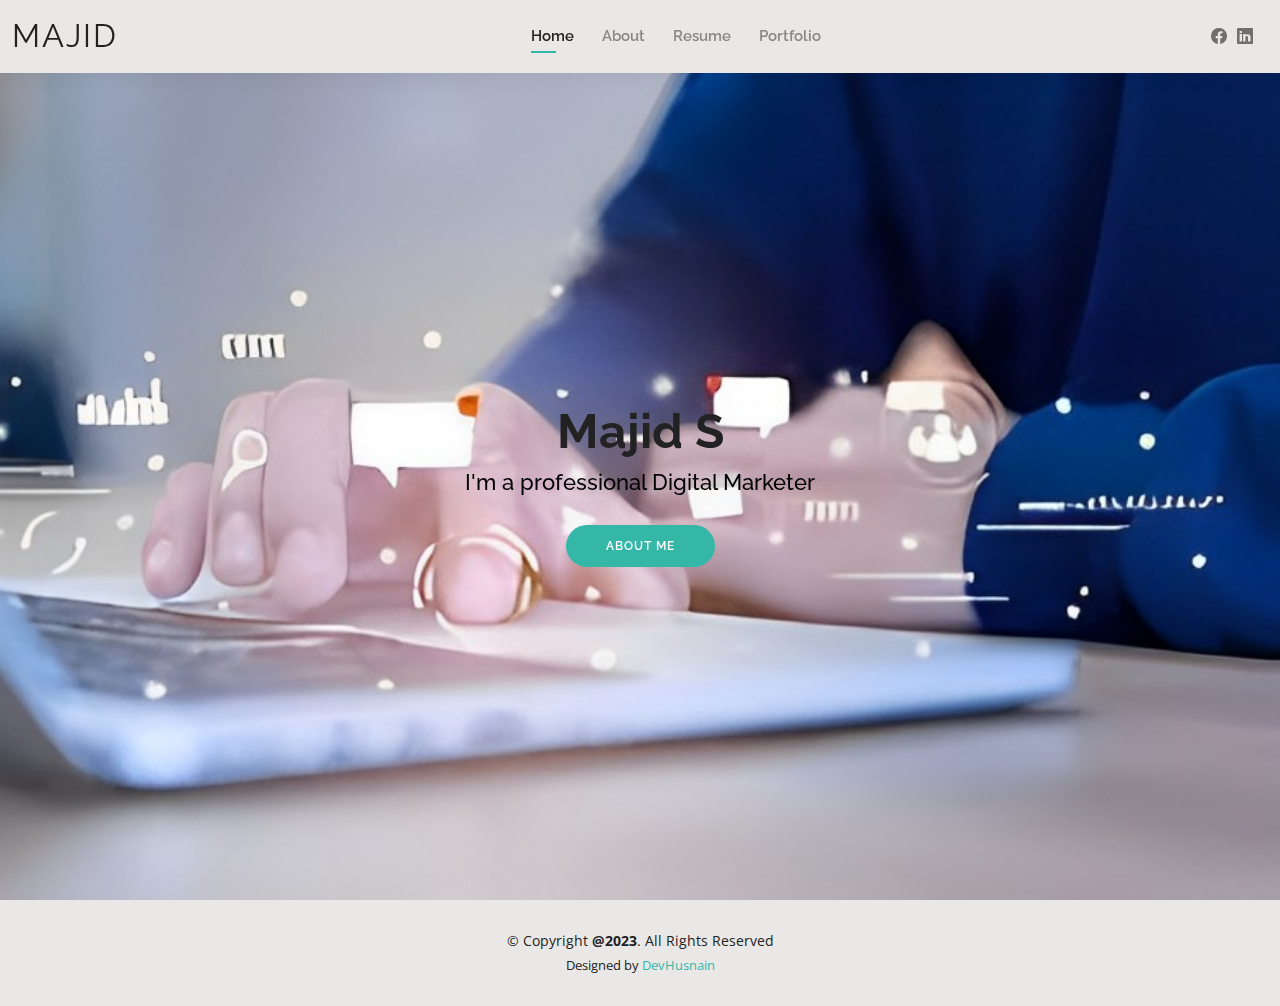
<file: index.html>
<!DOCTYPE html>
<html lang="en">

<head>
  <meta charset="utf-8">
  <meta content="width=device-width, initial-scale=1.0" name="viewport">

  <title>Majid S</title>
  <meta content="" name="description">
  <meta content="" name="keywords">

  <!-- Favicons -->
  <link href="img/m.png" rel="icon">
  <link href="img/apple-touch-icon.png" rel="apple-touch-icon">

  <!-- Google Fonts -->
  <link href="https://fonts.googleapis.com/css?family=Open+Sans:300,300i,400,400i,600,600i,700,700i|Raleway:300,300i,400,400i,500,500i,600,600i,700,700i|Poppins:300,300i,400,400i,500,500i,600,600i,700,700i" rel="stylesheet">

  <!-- Vendor CSS Files -->
  <link href="vendor/aos/aos.css" rel="stylesheet">
  <link href="vendor/bootstrap/css/bootstrap.min.css" rel="stylesheet">
  <link href="vendor/bootstrap-icons/bootstrap-icons.css" rel="stylesheet">
  <link href="vendor/boxicons/css/boxicons.min.css" rel="stylesheet">
  <link href="vendor/glightbox/css/glightbox.min.css" rel="stylesheet">
  <link href="vendor/swiper/swiper-bundle.min.css" rel="stylesheet">

  <!-- Template Main CSS File -->
  <link href="css/style.css" rel="stylesheet">

  <!-- =======================================================
  * Template Name: Kelly
  * Updated: Mar 10 2023 with Bootstrap v5.2.3
  * Template URL: https://bootstrapmade.com/kelly-free-bootstrap-cv-resume-html-template/
  * Author: BootstrapMade.com
  * License: https://bootstrapmade.com/license/
  ======================================================== -->
</head>

<body>

  <!-- ======= Header ======= -->
  <header id="header" class="fixed-top">
    <div class="container-fluid d-flex justify-content-between align-items-center">

      <h1 class="logo me-auto me-lg-0"><a href="index.html">MAJID</a></h1>
      <!-- Uncomment below if you prefer to use an image logo -->
      <!-- <a href="index.html" class="logo"><img src="img/logo.png" alt="" class="img-fluid"></a>-->

      <nav id="navbar" class="navbar order-last order-lg-0">
        <ul>
          <li><a class="active" href="index.html">Home</a></li>
          <li><a href="about.html">About</a></li>
          <li><a href="resume.html">Resume</a></li>
          <li><a href="portfolio.html">Portfolio</a></li>
        </ul>
        <i class="bi bi-list mobile-nav-toggle"></i>
      </nav><!-- .navbar -->

      <div class="header-social-links">
        <a href="https://web.facebook.com/majidali00786" class="facebook"><i class="bi bi-facebook"></i></a>
        <a href="https://www.linkedin.com/in/majid-shah-7383b520b/" class="linkedin"><i class="bi bi-linkedin"></i></i></a>
      </div>

    </div>

  </header><!-- End Header -->

  <!-- ======= Hero Section ======= -->
  <section id="hero" class="d-flex align-items-center">
    <div class="container d-flex flex-column align-items-center" data-aos="zoom-in" data-aos-delay="100">
      <h1>Majid S</h1>
      <h2 style="color: black;">I'm a professional Digital Marketer</h2>
      <a href="about.html" class="btn-about">About Me</a>
    </div>
  </section><!-- End Hero -->

  <!-- ======= Footer ======= -->
  <footer id="footer">
    <div class="container">
      <div class="copyright">
        &copy; Copyright <strong><span>@2023</span></strong>. All Rights Reserved
      </div>
      <div class="credits">
        <!-- All the links in the footer should remain intact. -->
        <!-- You can delete the links only if you purchased the pro version. -->
        <!-- Licensing information: https://bootstrapmade.com/license/ -->
        <!-- Purchase the pro version with working PHP/AJAX contact form: https://bootstrapmade.com/kelly-free-bootstrap-cv-resume-html-template/ -->
        Designed by <a href="https://coderhusnain.github.io/DevHusnain/">DevHusnain</a>
      </div>
    </div>
  </footer><!-- End  Footer -->

  <div id="preloader"></div>
  <a href="#" class="back-to-top d-flex align-items-center justify-content-center"><i class="bi bi-arrow-up-short"></i></a>

  <!-- Vendor JS Files -->
  <script src="vendor/purecounter/purecounter_vanilla.js"></script>
  <script src="vendor/aos/aos.js"></script>
  <script src="vendor/bootstrap/js/bootstrap.bundle.min.js"></script>
  <script src="vendor/glightbox/js/glightbox.min.js"></script>
  <script src="vendor/isotope-layout/isotope.pkgd.min.js"></script>
  <script src="vendor/swiper/swiper-bundle.min.js"></script>
  <script src="vendor/waypoints/noframework.waypoints.js"></script>
  <script src="vendor/php-email-form/validate.js"></script>

  <!-- Template Main JS File -->
  <script src="js/main.js"></script>

</body>

</html>
</file>
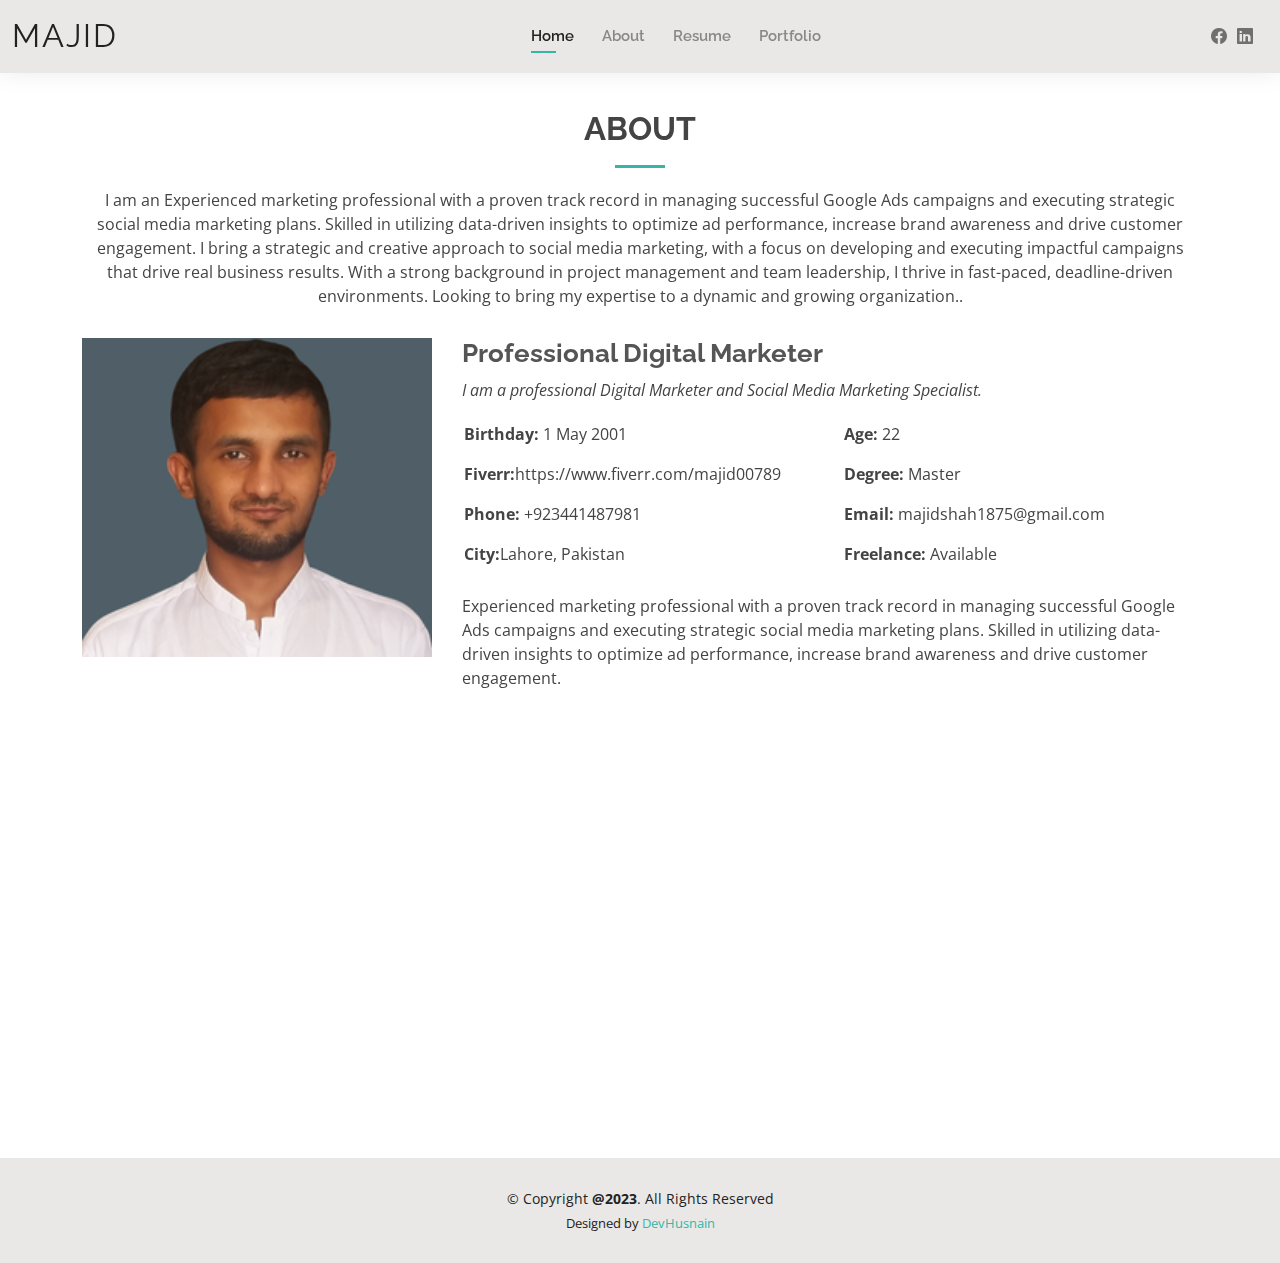
<file: about.html>
<!DOCTYPE html>
<html lang="en">

<head>
  <meta charset="utf-8">
  <meta content="width=device-width, initial-scale=1.0" name="viewport">

  <title>Majid S</title>
  <meta content="" name="description">
  <meta content="" name="keywords">

  <!-- Favicons -->
  <link href="img/m.png" rel="icon">
  <link href="img/apple-touch-icon.png" rel="apple-touch-icon">

  <!-- Google Fonts -->
  <link href="https://fonts.googleapis.com/css?family=Open+Sans:300,300i,400,400i,600,600i,700,700i|Raleway:300,300i,400,400i,500,500i,600,600i,700,700i|Poppins:300,300i,400,400i,500,500i,600,600i,700,700i" rel="stylesheet">

  <!-- Vendor CSS Files -->
  <link href="vendor/aos/aos.css" rel="stylesheet">
  <link href="vendor/bootstrap/css/bootstrap.min.css" rel="stylesheet">
  <link href="vendor/bootstrap-icons/bootstrap-icons.css" rel="stylesheet">
  <link href="vendor/boxicons/css/boxicons.min.css" rel="stylesheet">
  <link href="vendor/glightbox/css/glightbox.min.css" rel="stylesheet">
  <link href="vendor/swiper/swiper-bundle.min.css" rel="stylesheet">

  <!-- Template Main CSS File -->
  <link href="css/style.css" rel="stylesheet">

  <!-- =======================================================
  * Template Name: Kelly
  * Updated: Mar 10 2023 with Bootstrap v5.2.3
  * Template URL: https://bootstrapmade.com/kelly-free-bootstrap-cv-resume-html-template/
  * Author: BootstrapMade.com
  * License: https://bootstrapmade.com/license/
  ======================================================== -->
</head>

<body>

  <!-- ======= Header ======= -->
  <header id="header" class="fixed-top">
    <div class="container-fluid d-flex justify-content-between align-items-center">

      <h1 class="logo me-auto me-lg-0"><a href="index.html">MAJID</a></h1>
      <!-- Uncomment below if you prefer to use an image logo -->
      <!-- <a href="index.html" class="logo"><img src="img/logo.png" alt="" class="img-fluid"></a>-->

      <nav id="navbar" class="navbar order-last order-lg-0">
        <ul>
          <li><a class="active" href="index.html">Home</a></li>
          <li><a href="about.html">About</a></li>
          <li><a href="resume.html">Resume</a></li>
          <li><a href="portfolio.html">Portfolio</a></li>
        </ul>
        <i class="bi bi-list mobile-nav-toggle"></i>
      </nav><!-- .navbar -->

      <div class="header-social-links">
        <a href="https://web.facebook.com/majidali00786" class="facebook"><i class="bi bi-facebook"></i></a>
        <a href="https://www.linkedin.com/in/majid-shah-7383b520b/" class="linkedin"><i class="bi bi-linkedin"></i></i></a>
      </div>
    </div>

  </header><!-- End Header -->

  <main id="main">

    <!-- ======= About Section ======= -->
    <section id="about" class="about">
      <div class="container" data-aos="fade-up">

        <div class="section-title">
          <h2>About</h2>
          <p>I am an Experienced marketing professional with a proven track record in managing successful Google Ads campaigns and executing strategic social media marketing plans. Skilled in utilizing data-driven insights to optimize ad performance, increase brand awareness and drive customer engagement. I bring a strategic and creative approach to social media marketing, with a focus on developing and executing impactful campaigns that drive real business results. With a strong background in project management and team leadership, I thrive in fast-paced, deadline-driven environments. Looking to bring my expertise to a dynamic and growing organization..</p>
        </div>

        <div class="row">
          <div class="col-lg-4">
            <img src="img/ms.png" style="width: 350px;" class="img-fluid" alt="">
          </div>
          <div class="col-lg-8 pt-4 pt-lg-0 content">
            <h3>Professional Digital Marketer</h3>
            <p class="fst-italic">
              I am a professional Digital Marketer and Social Media Marketing Specialist.
            </p>
            <div class="row">
              <div class="col-lg-6">
                <ul>
                  <li><i class="bi bi-rounded-right"></i> <strong>Birthday:</strong> 1 May 2001</li>
                  <li><i class="bi bi-rounded-right"></i> <strong>Fiverr:</strong>https://www.fiverr.com/majid00789</li>
                  <li><i class="bi bi-rounded-right"></i> <strong>Phone:</strong> +923441487981</li>
                  <li><i class="bi bi-rounded-right"></i> <strong>City:</strong>Lahore, Pakistan</li>
                </ul>
              </div>
              <div class="col-lg-6">
                <ul>
                  <li><i class="bi bi-rounded-right"></i> <strong>Age:</strong> 22</li>
                  <li><i class="bi bi-rounded-right"></i> <strong>Degree:</strong> Master</li>
                  <li><i class="bi bi-rounded-right"></i> <strong>Email:</strong> majidshah1875@gmail.com</li>
                  <li><i class="bi bi-rounded-right"></i> <strong>Freelance:</strong> Available</li>
                </ul>
              </div>
            </div>
            <p>
              Experienced marketing professional with a proven track record in managing successful Google Ads campaigns and executing strategic social media marketing plans. Skilled in utilizing data-driven insights to optimize ad performance, increase brand awareness and drive customer engagement.
            </p>
          </div>
        </div>

      </div>
    </section><!-- End About Section -->

    <!-- ======= Skills Section ======= -->
    <section id="skills" class="skills">
      <div class="container" data-aos="fade-up">

        <div class="section-title">
          <h2>Skills</h2>
          
        </div>

        <div class="row skills-content">

          <div class="col-lg-6">

            <div class="progress">
              <span class="skill" style="font-size: x-large;font-style: italic;">&#8594 Digital Advertising </span>
              
            </div>
            
            <div class="progress">
              <span class="skill" style="font-size: x-large;font-style: italic;">&#8594 Digital Marketing </span>
              
            </div>
            <div class="progress">
              <span class="skill" style="font-size: x-large;font-style: italic;">&#8594 Search Engine Marketing
              </span>
              
            </div>


            

            

          </div>

          <div class="col-lg-6">
            <div class="progress">
              <span class="skill" style="font-size: x-large;font-style: italic;">&#8594 Social Media
              </span>
              
            </div>
            <div class="progress">
              <span class="skill" style="font-size: x-large;font-style: italic;">&#8594 Google Adwords Professional  </span>
              
            </div>
            <div class="progress">
              <span class="skill" style="font-size: x-large;font-style: italic;">&#8594 Google Ads </span>
              
            </div>

            

            

           

          </div>

        </div>

      </div>
    </section><!-- End Skills Section -->

    

   
  </main><!-- End #main -->

  <!-- ======= Footer ======= -->
  <footer id="footer">
    <div class="container">
      <div class="copyright">
        &copy; Copyright <strong><span>@2023</span></strong>. All Rights Reserved
      </div>
      <div class="credits">
        <!-- All the links in the footer should remain intact. -->
        <!-- You can delete the links only if you purchased the pro version. -->
        <!-- Licensing information: https://bootstrapmade.com/license/ -->
        <!-- Purchase the pro version with working PHP/AJAX contact form: https://bootstrapmade.com/kelly-free-bootstrap-cv-resume-html-template/ -->
        Designed by <a href="https://coderhusnain.github.io/DevHusnain/">DevHusnain</a>
      </div>
    </div>
  </footer><!-- End  Footer -->

  <div id="preloader"></div>
  <a href="#" class="back-to-top d-flex align-items-center justify-content-center"><i class="bi bi-arrow-up-short"></i></a>

  <!-- Vendor JS Files -->
  <script src="vendor/purecounter/purecounter_vanilla.js"></script>
  <script src="vendor/aos/aos.js"></script>
  <script src="vendor/bootstrap/js/bootstrap.bundle.min.js"></script>
  <script src="vendor/glightbox/js/glightbox.min.js"></script>
  <script src="vendor/isotope-layout/isotope.pkgd.min.js"></script>
  <script src="vendor/swiper/swiper-bundle.min.js"></script>
  <script src="vendor/waypoints/noframework.waypoints.js"></script>
  <script src="vendor/php-email-form/validate.js"></script>

  <!-- Template Main JS File -->
  <script src="js/main.js"></script>

</body>

</html>
</file>
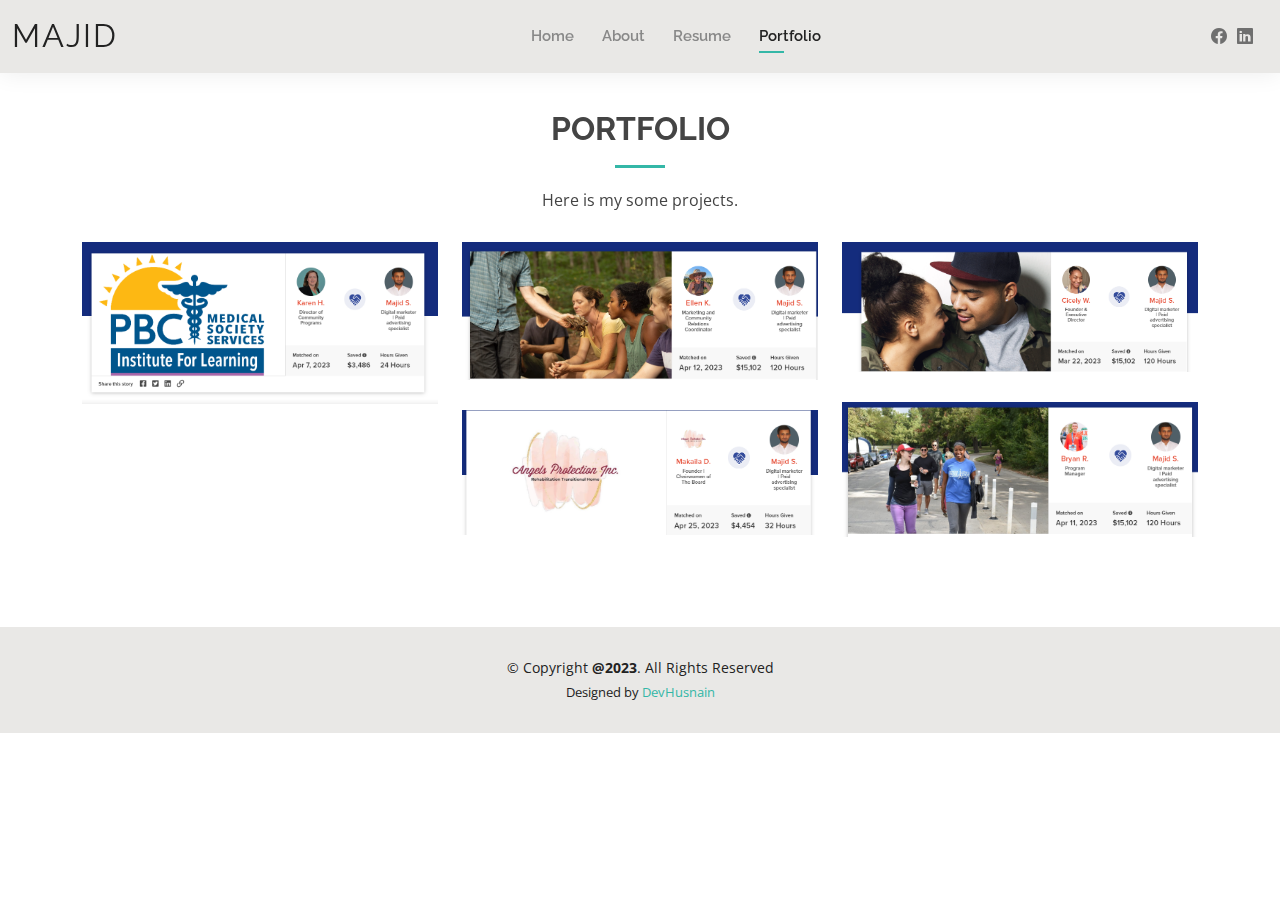
<file: portfolio.html>
<!DOCTYPE html>
<html lang="en">

<head>
  <meta charset="utf-8">
  <meta content="width=device-width, initial-scale=1.0" name="viewport">

  <title>Majid S</title>
  <meta content="" name="description">
  <meta content="" name="keywords">

  <!-- Favicons -->
  <link href="img/m.png" rel="icon">
  <link href="img/apple-touch-icon.png" rel="apple-touch-icon">

  <!-- Google Fonts -->
  <link href="https://fonts.googleapis.com/css?family=Open+Sans:300,300i,400,400i,600,600i,700,700i|Raleway:300,300i,400,400i,500,500i,600,600i,700,700i|Poppins:300,300i,400,400i,500,500i,600,600i,700,700i" rel="stylesheet">

  <!-- Vendor CSS Files -->
  <link href="vendor/aos/aos.css" rel="stylesheet">
  <link href="vendor/bootstrap/css/bootstrap.min.css" rel="stylesheet">
  <link href="vendor/bootstrap-icons/bootstrap-icons.css" rel="stylesheet">
  <link href="vendor/boxicons/css/boxicons.min.css" rel="stylesheet">
  <link href="vendor/glightbox/css/glightbox.min.css" rel="stylesheet">
  <link href="vendor/swiper/swiper-bundle.min.css" rel="stylesheet">

  <!-- Template Main CSS File -->
  <link href="css/style.css" rel="stylesheet">

  <!-- =======================================================
  * Template Name: Kelly
  * Updated: Mar 10 2023 with Bootstrap v5.2.3
  * Template URL: https://bootstrapmade.com/kelly-free-bootstrap-cv-resume-html-template/
  * Author: BootstrapMade.com
  * License: https://bootstrapmade.com/license/
  ======================================================== -->
</head>

<body>

  <!-- ======= Header ======= -->
  <header id="header" class="fixed-top">
    <div class="container-fluid d-flex justify-content-between align-items-center">

      <h1 class="logo me-auto me-lg-0"><a href="index.html">MAJID</a></h1>
      <!-- Uncomment below if you prefer to use an image logo -->
      <!-- <a href="index.html" class="logo"><img src="img/logo.png" alt="" class="img-fluid"></a>-->

      <nav id="navbar" class="navbar order-last order-lg-0">
        <ul>
          <li><a href="index.html">Home</a></li>
          <li><a href="about.html">About</a></li>
          <li><a href="resume.html">Resume</a></li>
          <li><a class="active" href="portfolio.html">Portfolio</a></li>
        </ul>
        <i class="bi bi-list mobile-nav-toggle"></i>
      </nav><!-- .navbar -->

      <div class="header-social-links">
        <a href="https://web.facebook.com/majidali00786" class="facebook"><i class="bi bi-facebook"></i></a>
        <a href="https://www.linkedin.com/in/majid-shah-7383b520b/" class="linkedin"><i class="bi bi-linkedin"></i></i></a>
      </div>
    </div>

  </header><!-- End Header -->

  <main id="main">

    <!-- ======= Portfolio Section ======= -->
    <section id="portfolio" class="portfolio">
      <div class="container" data-aos="fade-up">

        <div class="section-title">
          <h2>Portfolio</h2>
          <p>Here is my some projects.</p>
        </div>

        

        <div class="row portfolio-container" data-aos="fade-up" data-aos-delay="200">

          <div class="col-lg-4 col-md-6 portfolio-item filter-app">
            <div class="portfolio-wrap">
              <img src="img/portfolio/ms1.png" class="img-fluid" alt="">
              <div class="portfolio-info">
                
                <div class="portfolio-links">
                  <a href="img/portfolio/ms1.png" data-gallery="portfolioGallery" class="portfolio-lightbox" title="App 1"><i class="bx bx-plus"></i></a>
                 
                </div>
              </div>
            </div>
          </div>

          <div class="col-lg-4 col-md-6 portfolio-item filter-web">
            <div class="portfolio-wrap">
              <img src="img/portfolio/ms2.png" class="img-fluid" alt="">
              <div class="portfolio-info">
               
                <div class="portfolio-links">
                  <a href="img/portfolio/ms2.png" data-gallery="portfolioGallery" class="portfolio-lightbox" title="Web 3"><i class="bx bx-plus"></i></a>
                  
                </div>
              </div>
            </div>
          </div>

          <div class="col-lg-4 col-md-6 portfolio-item filter-app">
            <div class="portfolio-wrap">
              <img src="img/portfolio/ms3.png" class="img-fluid" alt="">
              <div class="portfolio-info">
                
                <div class="portfolio-links">
                  <a href="img/portfolio/ms3.png" data-gallery="portfolioGallery" class="portfolio-lightbox" title="App 2"><i class="bx bx-plus"></i></a>
                 
                </div>
              </div>
            </div>
          </div>

          <div class="col-lg-4 col-md-6 portfolio-item filter-card">
            <div class="portfolio-wrap">
              <img src="img/portfolio/ms4.png" class="img-fluid" alt="">
              <div class="portfolio-info">
               
                <div class="portfolio-links">
                  <a href="img/portfolio/ms4.png" data-gallery="portfolioGallery" class="portfolio-lightbox" title="Card 2"><i class="bx bx-plus"></i></a>
                  
                </div>
              </div>
            </div>
          </div>

          <div class="col-lg-4 col-md-6 portfolio-item filter-web">
            <div class="portfolio-wrap">
              <img src="img/portfolio/ms5.png" class="img-fluid" alt="">
              <div class="portfolio-info">
               
                <div class="portfolio-links">
                  <a href="img/portfolio/ms5.png" data-gallery="portfolioGallery" class="portfolio-lightbox" title="Web 2"><i class="bx bx-plus"></i></a>
                  
                </div>
              </div>
            </div>
          </div>

          

          
         

          
        </div>

      </div>
    </section><!-- End Portfolio Section -->

  </main><!-- End #main -->

  <!-- ======= Footer ======= -->
  <footer id="footer">
    <div class="container">
      <div class="copyright">
        &copy; Copyright <strong><span>@2023</span></strong>. All Rights Reserved
      </div>
      <div class="credits">
        <!-- All the links in the footer should remain intact. -->
        <!-- You can delete the links only if you purchased the pro version. -->
        <!-- Licensing information: https://bootstrapmade.com/license/ -->
        <!-- Purchase the pro version with working PHP/AJAX contact form: https://bootstrapmade.com/kelly-free-bootstrap-cv-resume-html-template/ -->
        Designed by <a href="https://coderhusnain.github.io/DevHusnain/">DevHusnain</a>
      </div>
    </div>
  </footer><!-- End  Footer -->

  <div id="preloader"></div>
  <a href="#" class="back-to-top d-flex align-items-center justify-content-center"><i class="bi bi-arrow-up-short"></i></a>

  <!-- Vendor JS Files -->
  <script src="vendor/purecounter/purecounter_vanilla.js"></script>
  <script src="vendor/aos/aos.js"></script>
  <script src="vendor/bootstrap/js/bootstrap.bundle.min.js"></script>
  <script src="vendor/glightbox/js/glightbox.min.js"></script>
  <script src="vendor/isotope-layout/isotope.pkgd.min.js"></script>
  <script src="vendor/swiper/swiper-bundle.min.js"></script>
  <script src="vendor/waypoints/noframework.waypoints.js"></script>
  <script src="vendor/php-email-form/validate.js"></script>

  <!-- Template Main JS File -->
  <script src="js/main.js"></script>

</body>

</html>
</file>
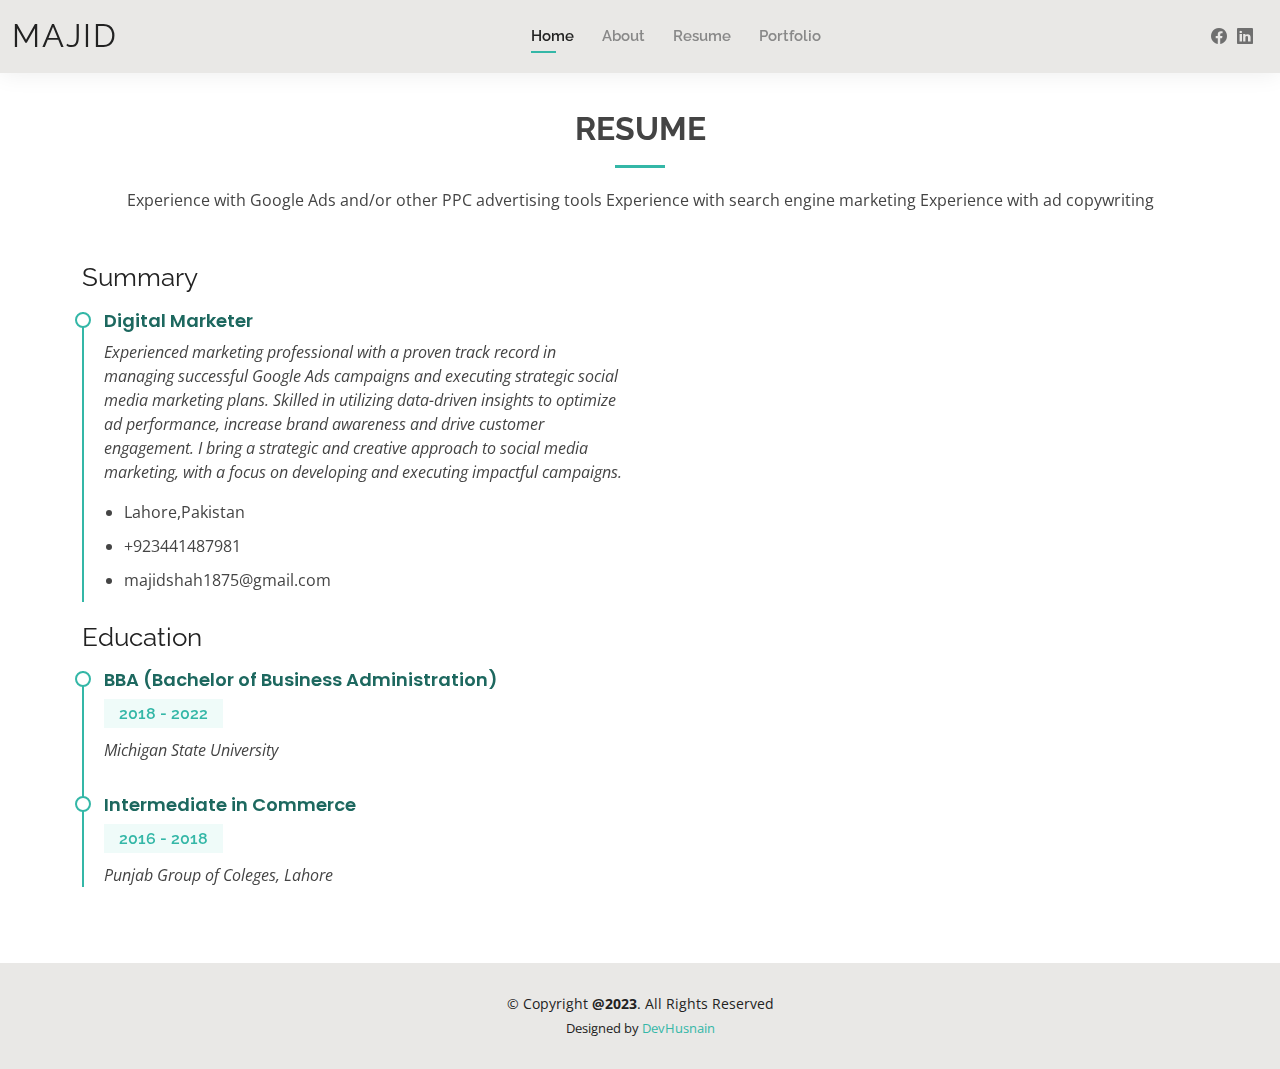
<file: resume.html>
<!DOCTYPE html>
<html lang="en">

<head>
  <meta charset="utf-8">
  <meta content="width=device-width, initial-scale=1.0" name="viewport">

  <title>Majid S</title>
  <meta content="" name="description">
  <meta content="" name="keywords">

  <!-- Favicons -->
  <link href="img/m.png" rel="icon">
  <link href="img/apple-touch-icon.png" rel="apple-touch-icon">

  <!-- Google Fonts -->
  <link href="https://fonts.googleapis.com/css?family=Open+Sans:300,300i,400,400i,600,600i,700,700i|Raleway:300,300i,400,400i,500,500i,600,600i,700,700i|Poppins:300,300i,400,400i,500,500i,600,600i,700,700i" rel="stylesheet">

  <!-- Vendor CSS Files -->
  <link href="vendor/aos/aos.css" rel="stylesheet">
  <link href="vendor/bootstrap/css/bootstrap.min.css" rel="stylesheet">
  <link href="vendor/bootstrap-icons/bootstrap-icons.css" rel="stylesheet">
  <link href="vendor/boxicons/css/boxicons.min.css" rel="stylesheet">
  <link href="vendor/glightbox/css/glightbox.min.css" rel="stylesheet">
  <link href="vendor/swiper/swiper-bundle.min.css" rel="stylesheet">

  <!-- Template Main CSS File -->
  <link href="css/style.css" rel="stylesheet">

  <!-- =======================================================
  * Template Name: Kelly
  * Updated: Mar 10 2023 with Bootstrap v5.2.3
  * Template URL: https://bootstrapmade.com/kelly-free-bootstrap-cv-resume-html-template/
  * Author: BootstrapMade.com
  * License: https://bootstrapmade.com/license/
  ======================================================== -->
</head>

<body>

  <!-- ======= Header ======= -->
  <header id="header" class="fixed-top">
    <div class="container-fluid d-flex justify-content-between align-items-center">

      <h1 class="logo me-auto me-lg-0"><a href="index.html">MAJID</a></h1>
      <!-- Uncomment below if you prefer to use an image logo -->
      <!-- <a href="index.html" class="logo"><img src="img/logo.png" alt="" class="img-fluid"></a>-->

      <nav id="navbar" class="navbar order-last order-lg-0">
        <ul>
          <li><a class="active" href="index.html">Home</a></li>
          <li><a href="about.html">About</a></li>
          <li><a href="resume.html">Resume</a></li>
          <li><a href="portfolio.html">Portfolio</a></li>
        </ul>
        <i class="bi bi-list mobile-nav-toggle"></i>
      </nav><!-- .navbar -->

      <div class="header-social-links">
        <a href="https://web.facebook.com/majidali00786" class="facebook"><i class="bi bi-facebook"></i></a>
        <a href="https://www.linkedin.com/in/majid-shah-7383b520b/" class="linkedin"><i class="bi bi-linkedin"></i></i></a>
      </div>

    </div>

  </header><!-- End Header -->

  <main id="main">

    <!-- ======= Resume Section ======= -->
    <section id="resume" class="resume">
      <div class="container" data-aos="fade-up">

        <div class="section-title">
          <h2>Resume</h2>
          <p>Experience with Google Ads and/or other PPC advertising tools
Experience with search engine marketing
Experience with ad copywriting</p>
        </div>

        <div class="row">
          <div class="col-lg-6">
            <h3 class="resume-title">Summary</h3>
            <div class="resume-item pb-0">
              <h4>Digital Marketer</h4>
              <p><em>Experienced marketing professional with a proven track record in managing successful Google Ads campaigns and executing strategic social media marketing plans. Skilled in utilizing data-driven insights to optimize ad performance, increase brand awareness and drive customer engagement. I bring a strategic and creative approach to social media marketing, with a focus on developing and executing impactful campaigns.</em></p>
              <p>
              <ul>
                <li>Lahore,Pakistan</li>
                <li>+923441487981</li>
                <li>
                  majidshah1875@gmail.com</li>
              </ul>
              </p>
            </div>

            <h3 class="resume-title">Education</h3>
            <div class="resume-item">
              <h4>BBA (Bachelor of Business Administration)</h4>
              <h5>2018 - 2022</h5>
              <p><em>Michigan State University</em></p>
              
            </div>
            <div class="resume-item">
              <h4>Intermediate in Commerce</h4>
              <h5>2016 - 2018</h5>
              <p><em>Punjab Group of Coleges, Lahore</em></p>
              
            </div>
          </div>
        </div>

      </div>
    </section><!-- End Resume Section -->

  </main><!-- End #main -->

  <!-- ======= Footer ======= -->
  <footer id="footer">
    <div class="container">
      <div class="copyright">
        &copy; Copyright <strong><span>@2023</span></strong>. All Rights Reserved
      </div>
      <div class="credits">
        <!-- All the links in the footer should remain intact. -->
        <!-- You can delete the links only if you purchased the pro version. -->
        <!-- Licensing information: https://bootstrapmade.com/license/ -->
        <!-- Purchase the pro version with working PHP/AJAX contact form: https://bootstrapmade.com/kelly-free-bootstrap-cv-resume-html-template/ -->
        Designed by <a href="https://coderhusnain.github.io/DevHusnain/">DevHusnain</a>
      </div>
    </div>
  </footer><!-- End  Footer -->

  <div id="preloader"></div>
  <a href="#" class="back-to-top d-flex align-items-center justify-content-center"><i class="bi bi-arrow-up-short"></i></a>

  <!-- Vendor JS Files -->
  <script src="vendor/purecounter/purecounter_vanilla.js"></script>
  <script src="vendor/aos/aos.js"></script>
  <script src="vendor/bootstrap/js/bootstrap.bundle.min.js"></script>
  <script src="vendor/glightbox/js/glightbox.min.js"></script>
  <script src="vendor/isotope-layout/isotope.pkgd.min.js"></script>
  <script src="vendor/swiper/swiper-bundle.min.js"></script>
  <script src="vendor/waypoints/noframework.waypoints.js"></script>
  <script src="vendor/php-email-form/validate.js"></script>

  <!-- Template Main JS File -->
  <script src="js/main.js"></script>

</body>

</html>
</file>
<file: css/style.css>
/**
* Template Name: Kelly
* Updated: Mar 10 2023 with Bootstrap v5.2.3
* Template URL: https://bootstrapmade.com/kelly-free-bootstrap-cv-resume-html-template/
* Author: BootstrapMade.com
* License: https://bootstrapmade.com/license/
*/

/*--------------------------------------------------------------
# General
--------------------------------------------------------------*/
body {
  font-family: "Open Sans", sans-serif;
  color: #444444;
}

a {
  color: #34b7a7;
  text-decoration: none;
}

a:hover {
  color: #51cdbe;
  text-decoration: none;
}

h1,
h2,
h3,
h4,
h5,
h6 {
  font-family: "Raleway", sans-serif;
}

#main {
  margin-top: 50px;
}

@media (max-width: 992px) {
  #main {
    margin-top: 30px;
  }
}

/*--------------------------------------------------------------
# Preloader
--------------------------------------------------------------*/
#preloader {
  position: fixed;
  top: 0;
  left: 0;
  right: 0;
  bottom: 0;
  z-index: 9999;
  overflow: hidden;
  background: #fff;
}

#preloader:before {
  content: "";
  position: fixed;
  top: calc(50% - 30px);
  left: calc(50% - 30px);
  border: 6px solid #34b7a7;
  border-top-color: #dcf5f2;
  border-radius: 50%;
  width: 60px;
  height: 60px;
  animation: animate-preloader 1s linear infinite;
}

@keyframes animate-preloader {
  0% {
    transform: rotate(0deg);
  }

  100% {
    transform: rotate(360deg);
  }
}

/*--------------------------------------------------------------
# Back to top button
--------------------------------------------------------------*/
.back-to-top {
  position: fixed;
  visibility: hidden;
  opacity: 0;
  right: 15px;
  bottom: 15px;
  z-index: 996;
  background: #34b7a7;
  width: 40px;
  height: 40px;
  border-radius: 50px;
  transition: all 0.4s;
}

.back-to-top i {
  font-size: 24px;
  color: #fff;
  line-height: 0;
}

.back-to-top:hover {
  background: #49cbbb;
  color: #fff;
}

.back-to-top.active {
  visibility: visible;
  opacity: 1;
}

/*--------------------------------------------------------------
# Header
--------------------------------------------------------------*/
#header {
  background: #e9e8e6;
  box-shadow: 0px 0px 25px 0 rgba(0, 0, 0, 0.08);
  z-index: 997;
  padding: 15px 0;
}

#header .logo {
  font-size: 32px;
  margin: 0;
  padding: 0;
  line-height: 1;
  font-weight: 400;
  letter-spacing: 2px;
  text-transform: uppercase;
}

#header .logo a {
  color: #222222;
}

#header .logo img {
  max-height: 40px;
}

@media (max-width: 992px) {
  #header .logo {
    font-size: 28px;
  }
}

/*--------------------------------------------------------------
# Header Social Links
--------------------------------------------------------------*/
.header-social-links {
  padding-right: 15px;
}

.header-social-links a {
  color: #6f6f6f;
  padding-left: 6px;
  display: inline-block;
  line-height: 0px;
  transition: 0.3s;
  font-size: 16px;
}

.header-social-links a:hover {
  color: #34b7a7;
}

/*--------------------------------------------------------------
# Navigation Menu
--------------------------------------------------------------*/
/**
* Desktop Navigation 
*/
.navbar {
  padding: 0;
}

.navbar ul {
  margin: 0;
  padding: 0;
  display: flex;
  list-style: none;
  align-items: center;
}

.navbar li {
  position: relative;
  padding: 10px 0 10px 28px;
}

.navbar a,
.navbar a:focus {
  display: flex;
  align-items: center;
  justify-content: space-between;
  font-family: "Raleway", sans-serif;
  font-size: 15px;
  font-weight: 600;
  color: #888888;
  white-space: nowrap;
  transition: 0.3s;
  position: relative;
}

.navbar a i,
.navbar a:focus i {
  font-size: 12px;
  line-height: 0;
  margin-left: 5px;
}

.navbar>ul>li>a:before {
  content: "";
  position: absolute;
  width: 0;
  height: 2px;
  bottom: -5px;
  left: 0;
  background-color: #34b7a7;
  visibility: hidden;
  width: 0px;
  transition: all 0.3s ease-in-out 0s;
}

.navbar a:hover:before,
.navbar li:hover>a:before,
.navbar .active:before {
  visibility: visible;
  width: 25px;
}

.navbar a:hover,
.navbar .active,
.navbar .active:focus,
.navbar li:hover>a {
  color: #222222;
}

.navbar .dropdown ul {
  display: block;
  position: absolute;
  left: 14px;
  top: calc(100% + 30px);
  margin: 0;
  padding: 10px 0;
  z-index: 99;
  opacity: 0;
  visibility: hidden;
  background: #fff;
  box-shadow: 0px 0px 30px rgba(127, 137, 161, 0.25);
  transition: 0.3s;
  border-radius: 4px;
}

.navbar .dropdown ul li {
  min-width: 200px;
  padding: 0;
}

.navbar .dropdown ul a {
  padding: 10px 20px;
  font-size: 15px;
  text-transform: none;
  font-weight: 600;
}

.navbar .dropdown ul a i {
  font-size: 12px;
}

.navbar .dropdown ul a:hover,
.navbar .dropdown ul .active:hover,
.navbar .dropdown ul li:hover>a {
  color: #34b7a7;
}

.navbar .dropdown:hover>ul {
  opacity: 1;
  top: 100%;
  visibility: visible;
}

.navbar .dropdown .dropdown ul {
  top: 0;
  left: calc(100% - 30px);
  visibility: hidden;
}

.navbar .dropdown .dropdown:hover>ul {
  opacity: 1;
  top: 0;
  left: 100%;
  visibility: visible;
}

@media (max-width: 1366px) {
  .navbar .dropdown .dropdown ul {
    left: -90%;
  }

  .navbar .dropdown .dropdown:hover>ul {
    left: -100%;
  }
}

/**
* Mobile Navigation 
*/
.mobile-nav-toggle {
  color: #222222;
  font-size: 28px;
  cursor: pointer;
  display: none;
  line-height: 0;
  transition: 0.5s;
}

.mobile-nav-toggle.bi-x {
  color: #fff;
}

@media (max-width: 991px) {
  .mobile-nav-toggle {
    display: block;
  }

  .navbar ul {
    display: none;
  }
}

.navbar-mobile {
  position: fixed;
  overflow: hidden;
  top: 0;
  right: 0;
  left: 0;
  bottom: 0;
  background: rgba(9, 9, 9, 0.9);
  transition: 0.3s;
  z-index: 999;
}

.navbar-mobile .mobile-nav-toggle {
  position: absolute;
  top: 15px;
  right: 15px;
}

.navbar-mobile ul {
  display: block;
  position: absolute;
  top: 55px;
  right: 15px;
  bottom: 15px;
  left: 15px;
  padding: 10px 0;
  border-radius: 10px;
  background-color: #fff;
  overflow-y: auto;
  transition: 0.3s;
}

.navbar-mobile a,
.navbar-mobile a:focus {
  font-size: 15px;
  padding-right: 15px;
  color: #222222;
}

.navbar-mobile a:hover,
.navbar-mobile .active,
.navbar-mobile li:hover>a {
  color: #34b7a7;
}

.navbar-mobile .getstarted,
.navbar-mobile .getstarted:focus {
  margin: 15px;
}

.navbar-mobile .dropdown ul {
  position: static;
  display: none;
  margin: 10px 20px;
  padding: 10px 0;
  z-index: 99;
  opacity: 1;
  visibility: visible;
  background: #fff;
  box-shadow: 0px 0px 30px rgba(127, 137, 161, 0.25);
}

.navbar-mobile .dropdown ul li {
  min-width: 200px;
}

.navbar-mobile .dropdown ul a {
  padding: 10px 20px;
}

.navbar-mobile .dropdown ul a i {
  font-size: 12px;
}

.navbar-mobile .dropdown ul a:hover,
.navbar-mobile .dropdown ul .active:hover,
.navbar-mobile .dropdown ul li:hover>a {
  color: #34b7a7;
}

.navbar-mobile .dropdown>.dropdown-active {
  display: block;
}

/*--------------------------------------------------------------
# Hero Section
--------------------------------------------------------------*/
#hero {
  width: 100%;
  height: 100vh;
  background: url("../img/ms.jpg") top right;
  background-size: cover;
}

#hero .container {
  padding-top: 70px;
  position: relative;
}

@media (max-width: 992px) {
  #hero .container {
    padding-top: 58px;
  }
}

#hero h1 {
  margin: 0;
  font-size: 48px;
  font-weight: 700;
  line-height: 56px;
  color: #222222;
}

#hero h2 {
  color: #6f6f6f;
  margin: 10px 0 0 0;
  font-size: 22px;
}

#hero .btn-about {
  font-family: "Raleway", sans-serif;
  text-transform: uppercase;
  font-weight: 600;
  font-size: 12px;
  letter-spacing: 1px;
  display: inline-block;
  padding: 12px 40px;
  border-radius: 50px;
  transition: 0.5s;
  margin-top: 30px;
  color: #fff;
  background: #34b7a7;
}

#hero .btn-about:hover {
  background: #3dc8b7;
}

@media (min-width: 1024px) {
  #hero {
    background-attachment: fixed;
  }
}

@media (max-width: 992px) {
  #hero:before {
    content: "";
    background: rgba(255, 255, 255, 0.8);
    position: absolute;
    bottom: 0;
    top: 0;
    left: 0;
    right: 0;
  }

  #hero h1 {
    font-size: 28px;
    line-height: 36px;
  }

  #hero h2 {
    font-size: 18px;
    line-height: 24px;
  }
}

/*--------------------------------------------------------------
# Sections General
--------------------------------------------------------------*/
section {
  padding: 60px 0;
}

.section-bg {
  background-color: #e7f8f6;
}

.section-title {
  text-align: center;
  padding-bottom: 30px;
}

.section-title h2 {
  font-size: 32px;
  font-weight: bold;
  text-transform: uppercase;
  margin-bottom: 20px;
  padding-bottom: 20px;
  position: relative;
}

.section-title h2::after {
  content: "";
  position: absolute;
  display: block;
  width: 50px;
  height: 3px;
  background: #34b7a7;
  bottom: 0;
  left: calc(50% - 25px);
}

.section-title p {
  margin-bottom: 0;
}

/*--------------------------------------------------------------
# Cta
--------------------------------------------------------------*/
.cta {
  background: linear-gradient(rgba(0, 0, 0, 0.6), rgba(0, 0, 0, 0.6)), url("../img/bg-1.jpg") fixed center center;
  background-size: cover;
  padding: 80px 0;
}

.cta h3 {
  color: #fff;
  font-size: 28px;
  font-weight: 700;
}

.cta p {
  color: #fff;
}

.cta .cta-btn {
  font-family: "Raleway", sans-serif;
  text-transform: uppercase;
  font-weight: 500;
  font-size: 16px;
  letter-spacing: 1px;
  display: inline-block;
  padding: 8px 20px;
  border-radius: 2px;
  transition: 0.5s;
  margin: 10px;
  border: 2px solid #fff;
  color: #fff;
}

.cta .cta-btn:hover {
  background: #34b7a7;
  border: 2px solid #34b7a7;
}

@media (max-width: 1024px) {
  .cta {
    background-attachment: scroll;
  }
}

@media (min-width: 769px) {
  .cta .cta-btn-container {
    display: flex;
    align-items: center;
    justify-content: flex-end;
  }
}

/*--------------------------------------------------------------
# About
--------------------------------------------------------------*/
.about .content h3 {
  font-weight: 700;
  font-size: 26px;
  color: #555555;
}

.about .content ul {
  list-style: none;
  padding: 0;
}

.about .content ul li {
  padding-bottom: 10px;
}

.about .content ul i {
  font-size: 20px;
  padding-right: 2px;
  color: #34b7a7;
}

.about .content p:last-child {
  margin-bottom: 0;
}

/*--------------------------------------------------------------
# Skills
--------------------------------------------------------------*/
.skills .progress {
  height: 60px;
  display: block;
  background: none;
  border-radius: 0;
}

.skills .progress .skill {
  padding: 10px 0;
  margin: 0 0 6px 0;
  text-transform: uppercase;
  display: block;
  font-weight: 600;
  font-family: "Poppins", sans-serif;
  color: #222222;
}

.skills .progress .skill .val {
  float: right;
  font-style: normal;
}

.skills .progress-bar-wrap {
  background: #f3f3f3;
}

.skills .progress-bar {
  width: 1px;
  height: 10px;
  transition: 0.9s;
  background-color: #34b7a7;
}

/*--------------------------------------------------------------
# Facts
--------------------------------------------------------------*/
.facts .counters span {
  font-size: 48px;
  display: block;
  color: #34b7a7;
}

.facts .counters p {
  padding: 0;
  margin: 0 0 20px 0;
  font-family: "Raleway", sans-serif;
  font-size: 14px;
}

/*--------------------------------------------------------------
# Testimonials
--------------------------------------------------------------*/
.testimonials .section-header {
  margin-bottom: 40px;
}

.testimonials .testimonials-carousel,
.testimonials .testimonials-slider {
  overflow: hidden;
}

.testimonials .testimonial-item {
  text-align: center;
}

.testimonials .testimonial-item .testimonial-img {
  width: 120px;
  border-radius: 50%;
  border: 4px solid #fff;
  margin: 0 auto;
}

.testimonials .testimonial-item h3 {
  font-size: 20px;
  font-weight: bold;
  margin: 10px 0 5px 0;
  color: #111;
}

.testimonials .testimonial-item h4 {
  font-size: 14px;
  color: #999;
  margin: 0 0 15px 0;
}

.testimonials .testimonial-item .quote-icon-left,
.testimonials .testimonial-item .quote-icon-right {
  color: #c8efea;
  font-size: 26px;
}

.testimonials .testimonial-item .quote-icon-left {
  display: inline-block;
  left: -5px;
  position: relative;
}

.testimonials .testimonial-item .quote-icon-right {
  display: inline-block;
  right: -5px;
  position: relative;
  top: 10px;
}

.testimonials .testimonial-item p {
  font-style: italic;
  margin: 0 auto 15px auto;
}

@media (min-width: 992px) {
  .testimonials .testimonial-item p {
    width: 80%;
  }
}

.testimonials .swiper-pagination {
  margin-top: 20px;
  position: relative;
}

.testimonials .swiper-pagination .swiper-pagination-bullet {
  width: 12px;
  height: 12px;
  background-color: #fff;
  opacity: 1;
  border: 1px solid #34b7a7;
}

.testimonials .swiper-pagination .swiper-pagination-bullet-active {
  background-color: #34b7a7;
}

/*--------------------------------------------------------------
# Resume
--------------------------------------------------------------*/
.resume .resume-title {
  font-size: 26px;
  font-weight: 400;
  margin-top: 20px;
  margin-bottom: 20px;
  color: #222222;
}

.resume .resume-item {
  padding: 0 0 20px 20px;
  margin-top: -2px;
  border-left: 2px solid #34b7a7;
  position: relative;
}

.resume .resume-item h4 {
  line-height: 18px;
  font-size: 18px;
  font-weight: 600;
  font-family: "Poppins", sans-serif;
  color: #1d685f;
  margin-bottom: 10px;
}

.resume .resume-item h5 {
  font-size: 16px;
  background: #effbf9;
  padding: 5px 15px;
  display: inline-block;
  font-weight: 600;
  margin-bottom: 10px;
  color: #34b7a7;
}

.resume .resume-item ul {
  padding-left: 20px;
}

.resume .resume-item ul li {
  padding-bottom: 10px;
}

.resume .resume-item:last-child {
  padding-bottom: 0;
}

.resume .resume-item::before {
  content: "";
  position: absolute;
  width: 16px;
  height: 16px;
  border-radius: 50px;
  left: -9px;
  top: 0;
  background: #fff;
  border: 2px solid #34b7a7;
}

/*--------------------------------------------------------------
# Services
--------------------------------------------------------------*/
.services .icon-box {
  text-align: center;
  padding: 70px 20px 80px 20px;
  transition: all ease-in-out 0.3s;
  background: #fff;
  box-shadow: 0px 0 35px 0 rgba(0, 0, 0, 0.08);
}

.services .icon-box .icon {
  margin: 0 auto;
  width: 100px;
  height: 100px;
  display: flex;
  align-items: center;
  justify-content: center;
  transition: ease-in-out 0.3s;
  position: relative;
}

.services .icon-box .icon i {
  font-size: 36px;
  transition: 0.5s;
  position: relative;
}

.services .icon-box .icon svg {
  position: absolute;
  top: 0;
  left: 0;
}

.services .icon-box .icon svg path {
  transition: 0.5s;
  fill: #f5f5f5;
}

.services .icon-box h4 {
  font-weight: 600;
  margin: 10px 0 15px 0;
  font-size: 22px;
}

.services .icon-box h4 a {
  color: #222222;
  transition: ease-in-out 0.3s;
}

.services .icon-box p {
  line-height: 24px;
  font-size: 14px;
  margin-bottom: 0;
}

.services .iconbox-blue i {
  color: #47aeff;
}

.services .iconbox-blue:hover .icon i {
  color: #fff;
}

.services .iconbox-blue:hover .icon path {
  fill: #47aeff;
}

.services .iconbox-orange i {
  color: #ffa76e;
}

.services .iconbox-orange:hover .icon i {
  color: #fff;
}

.services .iconbox-orange:hover .icon path {
  fill: #ffa76e;
}

.services .iconbox-pink i {
  color: #e80368;
}

.services .iconbox-pink:hover .icon i {
  color: #fff;
}

.services .iconbox-pink:hover .icon path {
  fill: #e80368;
}

.services .iconbox-yellow i {
  color: #ffbb2c;
}

.services .iconbox-yellow:hover .icon i {
  color: #fff;
}

.services .iconbox-yellow:hover .icon path {
  fill: #ffbb2c;
}

.services .iconbox-red i {
  color: #ff5828;
}

.services .iconbox-red:hover .icon i {
  color: #fff;
}

.services .iconbox-red:hover .icon path {
  fill: #ff5828;
}

.services .iconbox-teal i {
  color: #11dbcf;
}

.services .iconbox-teal:hover .icon i {
  color: #fff;
}

.services .iconbox-teal:hover .icon path {
  fill: #11dbcf;
}

/*--------------------------------------------------------------
# Portfolio
--------------------------------------------------------------*/
.portfolio .portfolio-item {
  margin-bottom: 30px;
}

.portfolio #portfolio-flters {
  padding: 0;
  margin: 0 auto 20px auto;
  list-style: none;
  text-align: center;
}

.portfolio #portfolio-flters li {
  cursor: pointer;
  display: inline-block;
  padding: 8px 16px 10px 16px;
  font-size: 13px;
  font-weight: 500;
  line-height: 1;
  text-transform: uppercase;
  color: #444444;
  margin-bottom: 5px;
  transition: all 0.3s ease-in-out;
  border-radius: 50px;
}

.portfolio #portfolio-flters li:hover,
.portfolio #portfolio-flters li.filter-active {
  color: #fff;
  background: #34b7a7;
}

.portfolio #portfolio-flters li:last-child {
  margin-right: 0;
}

.portfolio .portfolio-wrap {
  transition: 0.3s;
  position: relative;
  overflow: hidden;
  z-index: 1;
  background: rgba(34, 34, 34, 0.6);
}

.portfolio .portfolio-wrap::before {
  content: "";
  background: rgba(34, 34, 34, 0.6);
  position: absolute;
  left: 0;
  right: 0;
  top: 0;
  bottom: 0;
  transition: all ease-in-out 0.3s;
  z-index: 2;
  opacity: 0;
}

.portfolio .portfolio-wrap img {
  transition: all ease-in-out 0.3s;
}

.portfolio .portfolio-wrap .portfolio-info {
  opacity: 0;
  position: absolute;
  top: 0;
  left: 0;
  right: 0;
  bottom: 0;
  z-index: 3;
  transition: all ease-in-out 0.3s;
  display: flex;
  flex-direction: column;
  justify-content: flex-end;
  align-items: flex-start;
  padding: 20px;
}

.portfolio .portfolio-wrap .portfolio-info h4 {
  font-size: 20px;
  color: #fff;
  font-weight: 600;
}

.portfolio .portfolio-wrap .portfolio-info p {
  color: rgba(255, 255, 255, 0.7);
  font-size: 14px;
  text-transform: uppercase;
  padding: 0;
  margin: 0;
  font-style: italic;
}

.portfolio .portfolio-wrap .portfolio-links {
  text-align: center;
  z-index: 4;
}

.portfolio .portfolio-wrap .portfolio-links a {
  color: #fff;
  margin: 0 5px 0 0;
  font-size: 28px;
  display: inline-block;
  transition: 0.3s;
}

.portfolio .portfolio-wrap .portfolio-links a:hover {
  color: #78d9cd;
}

.portfolio .portfolio-wrap:hover::before {
  opacity: 1;
}

.portfolio .portfolio-wrap:hover img {
  transform: scale(1.2);
}

.portfolio .portfolio-wrap:hover .portfolio-info {
  opacity: 1;
}

/*--------------------------------------------------------------
# Portfolio Details
--------------------------------------------------------------*/
.portfolio-details {
  padding-top: 0;
}

.portfolio-details .portfolio-details-slider img {
  width: 100%;
}

.portfolio-details .portfolio-details-slider .swiper-pagination {
  margin-top: 20px;
  position: relative;
}

.portfolio-details .portfolio-details-slider .swiper-pagination .swiper-pagination-bullet {
  width: 12px;
  height: 12px;
  background-color: #fff;
  opacity: 1;
  border: 1px solid #34b7a7;
}

.portfolio-details .portfolio-details-slider .swiper-pagination .swiper-pagination-bullet-active {
  background-color: #34b7a7;
}

.portfolio-details .portfolio-info {
  padding: 30px;
  box-shadow: 0px 0 30px rgba(34, 34, 34, 0.08);
}

.portfolio-details .portfolio-info h3 {
  font-size: 22px;
  font-weight: 700;
  margin-bottom: 20px;
  padding-bottom: 20px;
  border-bottom: 1px solid #eee;
}

.portfolio-details .portfolio-info ul {
  list-style: none;
  padding: 0;
  font-size: 15px;
}

.portfolio-details .portfolio-info ul li+li {
  margin-top: 10px;
}

.portfolio-details .portfolio-description {
  padding-top: 30px;
}

.portfolio-details .portfolio-description h2 {
  font-size: 26px;
  font-weight: 700;
  margin-bottom: 20px;
}

.portfolio-details .portfolio-description p {
  padding: 0;
}

/*--------------------------------------------------------------
# Contact
--------------------------------------------------------------*/
.contact .info {
  width: 100%;
  background: #fff;
}

.contact .info i {
  font-size: 20px;
  color: #34b7a7;
  float: left;
  width: 44px;
  height: 44px;
  background: #effbf9;
  display: flex;
  justify-content: center;
  align-items: center;
  border-radius: 50px;
  transition: all 0.3s ease-in-out;
}

.contact .info h4 {
  padding: 0 0 0 60px;
  font-size: 22px;
  font-weight: 600;
  margin-bottom: 5px;
  color: #222222;
}

.contact .info p {
  padding: 0 0 0 60px;
  margin-bottom: 0;
  font-size: 14px;
  color: #555555;
}

.contact .info .email,
.contact .info .phone {
  margin-top: 40px;
}

.contact .info .email:hover i,
.contact .info .address:hover i,
.contact .info .phone:hover i {
  background: #34b7a7;
  color: #fff;
}

.contact .php-email-form {
  width: 100%;
  background: #fff;
}

.contact .php-email-form .form-group {
  padding-bottom: 8px;
}

.contact .php-email-form .error-message {
  display: none;
  color: #fff;
  background: #ed3c0d;
  text-align: center;
  padding: 15px;
  font-weight: 600;
}

.contact .php-email-form .sent-message {
  display: none;
  color: #fff;
  background: #18d26e;
  text-align: center;
  padding: 15px;
  font-weight: 600;
}

.contact .php-email-form .loading {
  display: none;
  background: #fff;
  text-align: center;
  padding: 15px;
}

.contact .php-email-form .loading:before {
  content: "";
  display: inline-block;
  border-radius: 50%;
  width: 24px;
  height: 24px;
  margin: 0 10px -6px 0;
  border: 3px solid #18d26e;
  border-top-color: #eee;
  animation: animate-loading 1s linear infinite;
}

.contact .php-email-form input,
.contact .php-email-form textarea {
  border-radius: 4px;
  box-shadow: none;
  font-size: 14px;
}

.contact .php-email-form input:focus,
.contact .php-email-form textarea:focus {
  border-color: #34b7a7;
}

.contact .php-email-form input {
  height: 44px;
}

.contact .php-email-form textarea {
  padding: 10px 12px;
}

.contact .php-email-form button[type=submit] {
  background: #34b7a7;
  border: 0;
  padding: 10px 30px 12px 30px;
  color: #fff;
  transition: 0.4s;
  border-radius: 50px;
}

.contact .php-email-form button[type=submit]:hover {
  background: #3dc8b7;
}

@keyframes animate-loading {
  0% {
    transform: rotate(0deg);
  }

  100% {
    transform: rotate(360deg);
  }
}

/*--------------------------------------------------------------
# Footer
--------------------------------------------------------------*/
#footer {
  background: #e9e8e6;
  padding: 30px 0;
  color: #222222;
  font-size: 14px;
  text-align: center;
}

#footer .credits {
  padding-top: 5px;
  font-size: 13px;
}

#footer .credits a {
  color: #34b7a7;
}
</file>
